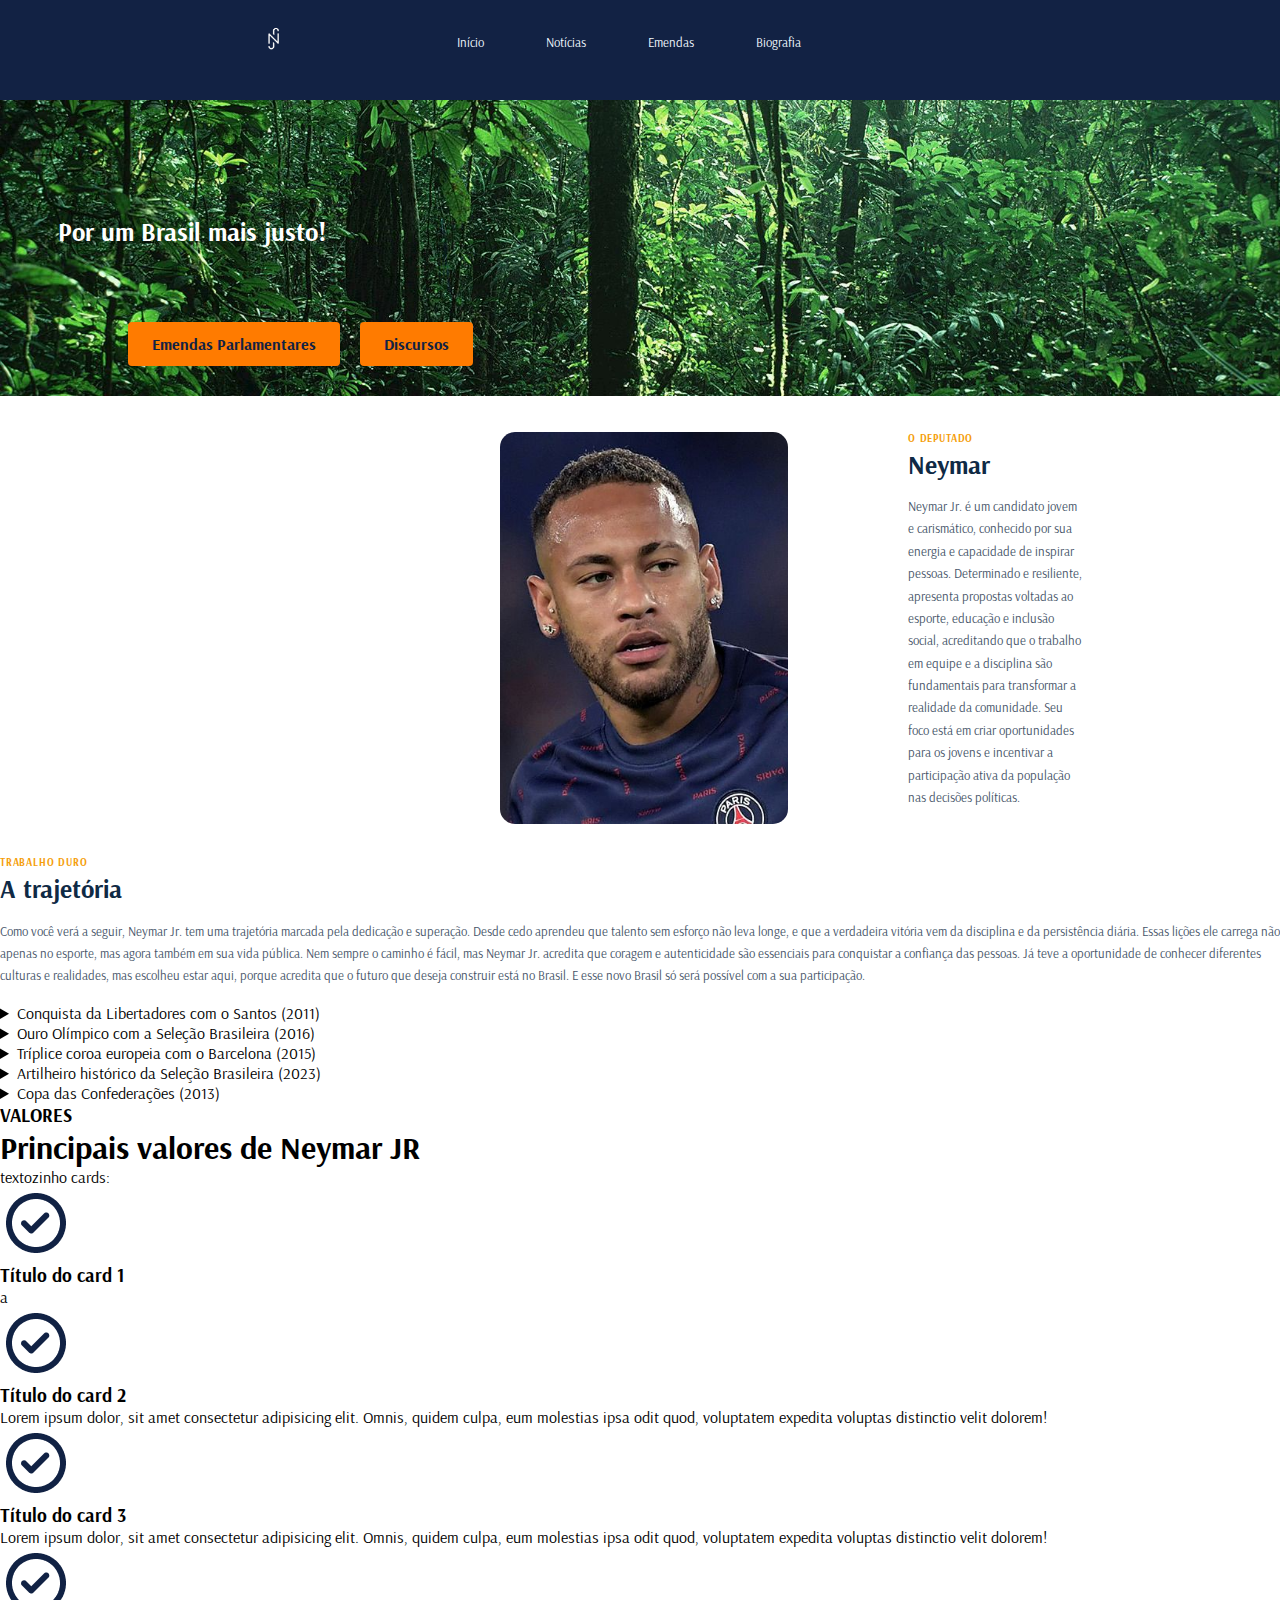
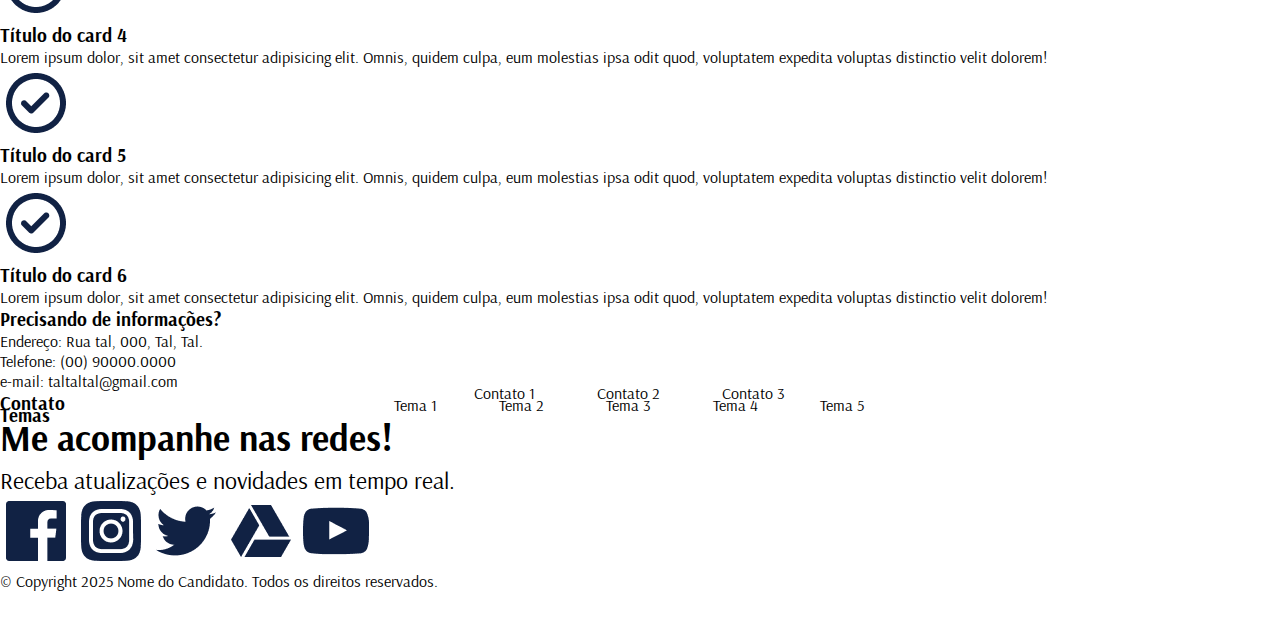
<file: index.html>
<!DOCTYPE html>
<html lang="pt-br">

<head>
    <link rel="preconnect" href="https://fonts.googleapis.com">
    <link rel="preconnect" href="https://fonts.gstatic.com" crossorigin>
    <link
        href="https://fonts.googleapis.com/css2?family=Arsenal:ital,wght@0,400;0,700;1,400;1,700&family=Roboto:ital,wght@0,100..900;1,100..900&display=swap"
        rel="stylesheet">
    <meta charset="UTF-8">
    <meta name="viewport" content="width=device-width, initial-scale=1.0">
    <title>Site Político</title>
    <link rel="stylesheet" href="style/style.css">
</head>

<body>
    <section class="menu">
        <a href="index.html"><img class="logo" src="assets/LOGO.png" alt="aqui jaz uma logo "></a>
        <ul>
            <li><a href="index.html">Início</a></li>
            <li><a href="noticias.html">Notícias</a></li>
            <li><a href="emendas.html">Emendas</a></li>
            <li><a href="biografia.html">Biografia</a></li>
        </ul>
    </section>

    <div class="container_img_brasil">
        <section>
            <img class="paisagem" src="assets/paisagem.png" alt="paisagem">
            <p class="texto_brasil">Por um Brasil mais justo!</p>
            <div class="buttons">
                <div class="button">Emendas Parlamentares</div>
                <div class="button">Discursos</div>
            </div>
        </section>
    </div>

    <div class="about">
        <section class="about__section">
            <img class="foto_candidato" src="assets/neymar.png" alt="foto candidato">
            <div class="textos_laterais">
                <p class="deputado">O deputado</p>
                <p class="nome">Neymar</p>
                <p class="texto_padrao">Neymar Jr. é um candidato jovem e carismático, conhecido por sua energia e
                    capacidade de inspirar pessoas. Determinado e resiliente, apresenta propostas voltadas ao esporte,
                    educação e inclusão social, acreditando que o trabalho em equipe e a disciplina são fundamentais
                    para transformar a realidade da comunidade. Seu foco está em criar oportunidades para os jovens e
                    incentivar a participação ativa da população nas decisões políticas.</p>
            </div>
        </section>
    </div>

    <section class="trajetoria">
        <div class="faixa_esq">
            <p class="deputado">Trabalho duro</p>
            <p class="nome">A trajetória</p>
            <p class="texto_padrao">Como você verá a seguir, Neymar Jr. tem uma trajetória marcada pela dedicação e
                superação. Desde cedo aprendeu que talento sem esforço não leva longe, e que a verdadeira vitória vem da
                disciplina e da persistência diária. Essas lições ele carrega não apenas no esporte, mas agora também em
                sua vida pública.

                Nem sempre o caminho é fácil, mas Neymar Jr. acredita que coragem e autenticidade são essenciais para
                conquistar a confiança das pessoas. Já teve a oportunidade de conhecer diferentes culturas e realidades,
                mas escolheu estar aqui, porque acredita que o futuro que deseja construir está no Brasil. E esse novo
                Brasil só será possível com a sua participação. </p>
        </div>

        <div class="accordeons">
            <details>
                <summary>Conquista da Libertadores com o Santos (2011)</summary>
                <p>Em 2011, Neymar foi o protagonista do Santos na conquista da Copa Libertadores da América, marcando
                    gols decisivos e sendo eleito o melhor jogador da competição. Foi o título mais importante do clube
                    desde a era Pelé.</p>
            </details>

            <details>
                <summary>Ouro Olímpico com a Seleção Brasileira (2016)</summary>
                <p>Nos Jogos Olímpicos do Rio de Janeiro, Neymar liderou o Brasil rumo ao inédito ouro olímpico no
                    futebol masculino, marcando o gol de falta na final contra a Alemanha e convertendo o pênalti
                    decisivo.</p>
            </details>

            <details>
                <summary>Tríplice coroa europeia com o Barcelona (2015)</summary>
                <p>Pelo Barcelona, Neymar fez parte do famoso trio MSN (Messi, Suárez, Neymar). Em 2015, o time
                    conquistou a Liga dos Campeões, La Liga e Copa do Rei no mesmo ano, com Neymar sendo fundamental e
                    artilheiro da Champions ao lado de Messi e CR7.</p>
            </details>

            <details>
                <summary>Artilheiro histórico da Seleção Brasileira (2023)</summary>
                <p>Em 2023, Neymar superou Pelé e tornou-se o maior artilheiro da história da Seleção Brasileira
                    masculina, somando mais de 79 gols com a camisa verde e amarela.</p>
            </details>

            <details>
                <summary>Copa das Confederações (2013)</summary>
                <p>Neymar foi o grande destaque do Brasil na Copa das Confederações de 2013, marcando gols em
                    praticamente todos os jogos e sendo eleito o melhor jogador do torneio, coroando a vitória
                    brasileira sobre a Espanha na final (3 a 0).</p>
            </details>
        </div>
    </section>

    <section class="valores">
        <h3>VALORES</h3>
        <h1>Principais valores de Neymar JR</h1>
        <p>textozinho cards:</p>

        <div class="cards">
            <div id="card">
                <img src="assets/check.png" id="card_icon">
                <h3 id="card_title">Título do card 1</h3>
                <p id="card_paragraph">a</p>
            </div>

            <div id="card">
                <img src="assets/check.png" id="card_icon">
                <h3 id="card_title">Título do card 2</h3>
                <p id="card_paragraph">Lorem ipsum dolor, sit amet consectetur adipisicing elit. Omnis,
                    quidem culpa, eum molestias ipsa odit quod, voluptatem expedita voluptas distinctio
                    velit dolorem!</p>
            </div>

            <div id="card">
                <img src="assets/check.png" id="card_icon">
                <h3 id="card_title">Título do card 3</h3>
                <p id="card_paragraph">Lorem ipsum dolor, sit amet consectetur adipisicing elit. Omnis,
                    quidem culpa, eum molestias ipsa odit quod, voluptatem expedita voluptas distinctio
                    velit dolorem!</p>
            </div>

            <div id="card">
                <img src="assets/check.png" id="card_icon">
                <h3 id="card_title">Título do card 4</h3>
                <p id="card_paragraph">Lorem ipsum dolor, sit amet consectetur adipisicing elit. Omnis,
                    quidem culpa, eum molestias ipsa odit quod, voluptatem expedita voluptas distinctio
                    velit dolorem!</p>
            </div>

            <div id="card">
                <img src="assets/check.png" id="card_icon">
                <h3 id="card_title">Título do card 5</h3>
                <p id="card_paragraph">Lorem ipsum dolor, sit amet consectetur adipisicing elit. Omnis,
                    quidem culpa, eum molestias ipsa odit quod, voluptatem expedita voluptas distinctio
                    velit dolorem!</p>
            </div>

            <div id="card">
                <img src="assets/check.png" id="card_icon">
                <h3 id="card_title">Título do card 6</h3>
                <p id="card_paragraph">Lorem ipsum dolor, sit amet consectetur adipisicing elit. Omnis,
                    quidem culpa, eum molestias ipsa odit quod, voluptatem expedita voluptas distinctio
                    velit dolorem!</p>
            </div>
        </div>
    </section>
    </section>

    </div>

    <footer>
        <div class="line">

        </div>

        <div class="footer_links">
            <div id="infos">
                <h3>Precisando de informações?</h3>
                <p>Endereço: Rua tal, 000, Tal, Tal.</p>
                <p>Telefone: (00) 90000.0000</p>
                <p>e-mail: taltaltal@gmail.com</p>
            </div>

            <div id="contato">
                <h3>Contato</h3>
                <ul>
                    <li>Contato 1</li>
                    <li>Contato 2</li>
                    <li>Contato 3</li>
                </ul>
            </div>

            <div id="temas">
                <h3>Temas</h3>
                <ul>
                    <li>Tema 1</li>
                    <li>Tema 2</li>
                    <li>Tema 3</li>
                    <li>Tema 4</li>
                    <li>Tema 5</li>
                </ul>
            </div>
        </div>

        <div class="footer_social">
            <h2 style="font-size: 36px;">Me acompanhe nas redes!</h2>
                <p style="font-size: 24px; margin-top:0.2em;">Receba atualizações e novidades em tempo real.</p>

            <div class="footer_redes_sociais">
                <a href="https://facebook.com" target="_blank">
                    <img src="assets/face.png" alt="Facebook">
                </a>

                <a href="https://instagram.com" target="_blank">
                    <img src="assets/insta.png" alt="Instagram">
                </a>

                <a href="https://twitter.com" target="_blank">
                    <img src="assets/twitter.png" alt="Twitter">
                </a>

                <a href="https://drive.google.com" target="_blank">
                    <img src="assets/drive.png" alt="Google Drive">
                </a>

                <a href="https://youtube.com" target="_blank">
                    <img src="assets/youtube.png" alt="YouTube">
                </a>

            </div>
            <p class="cop">© Copyright 2025 Nome do Candidato. Todos os direitos reservados. </p>
            <br>
            <br>
        </div>
    </footer>

</body>

</html>
</file>
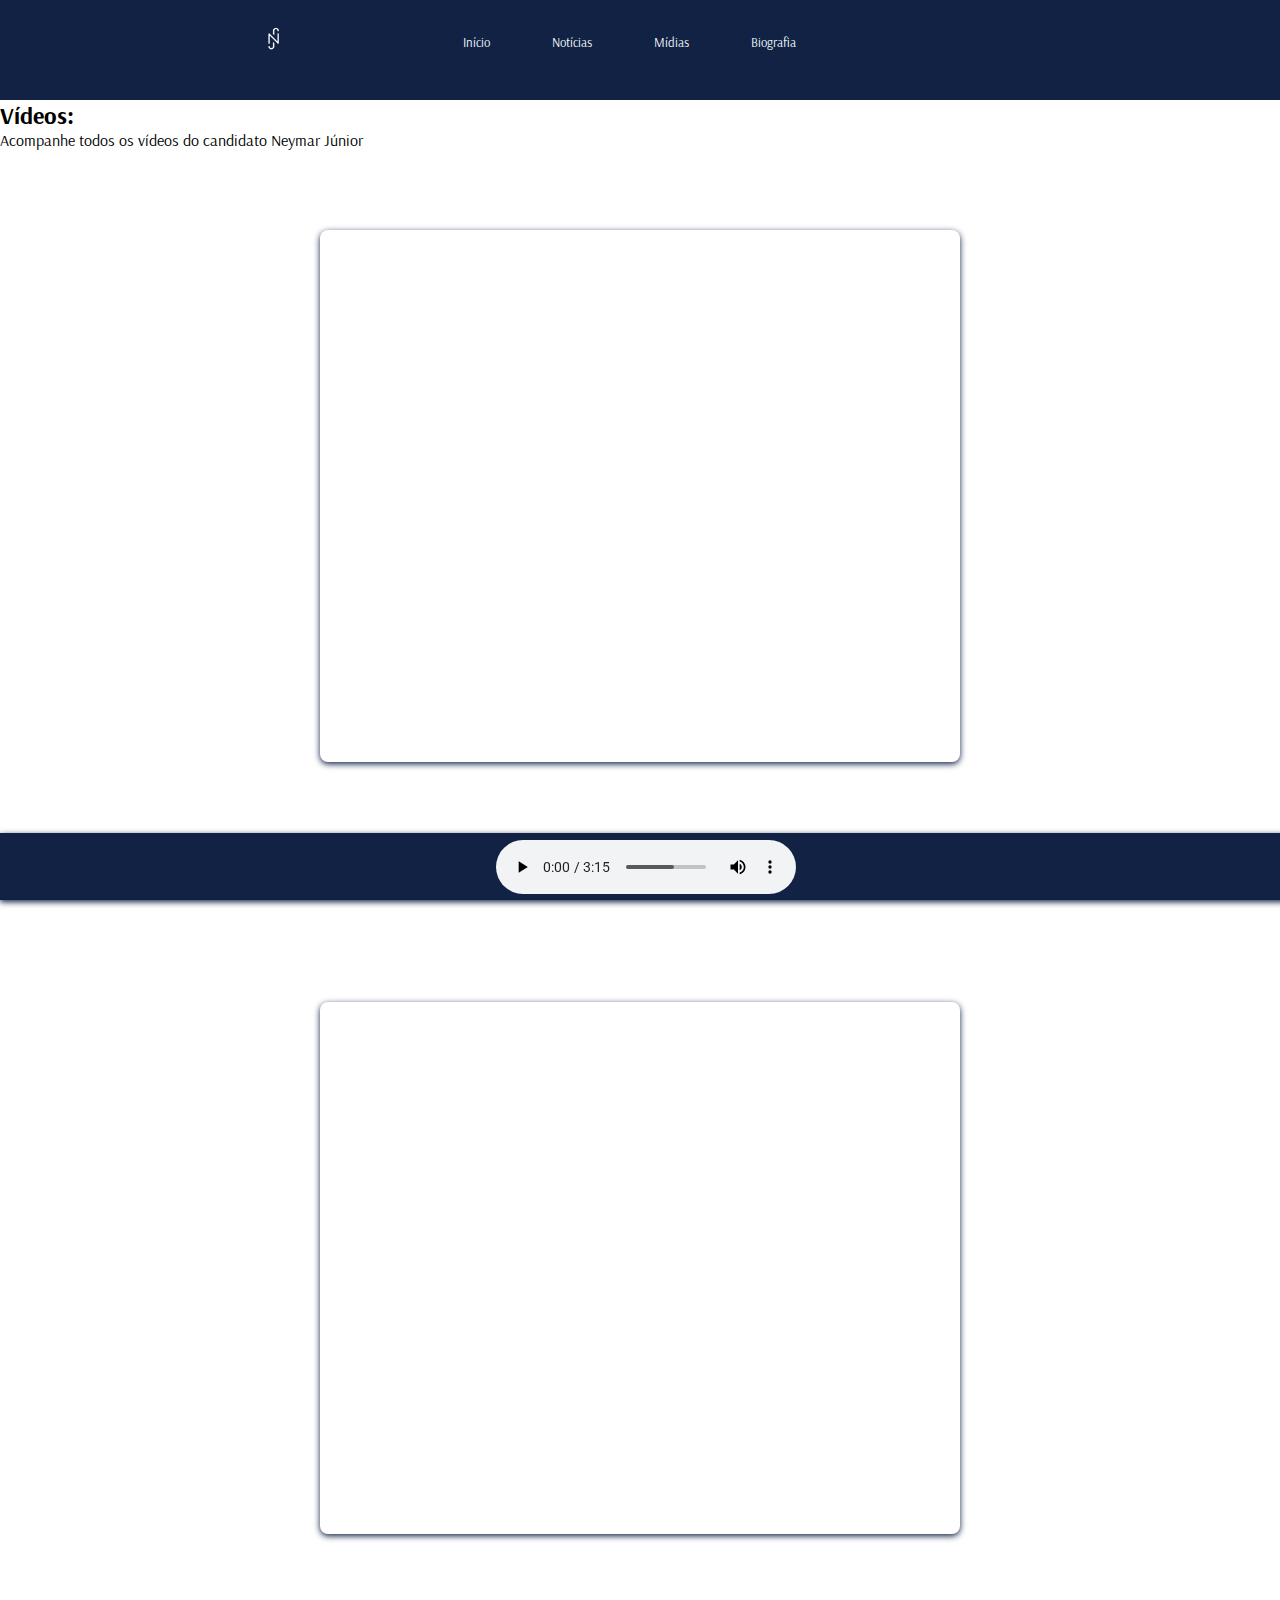
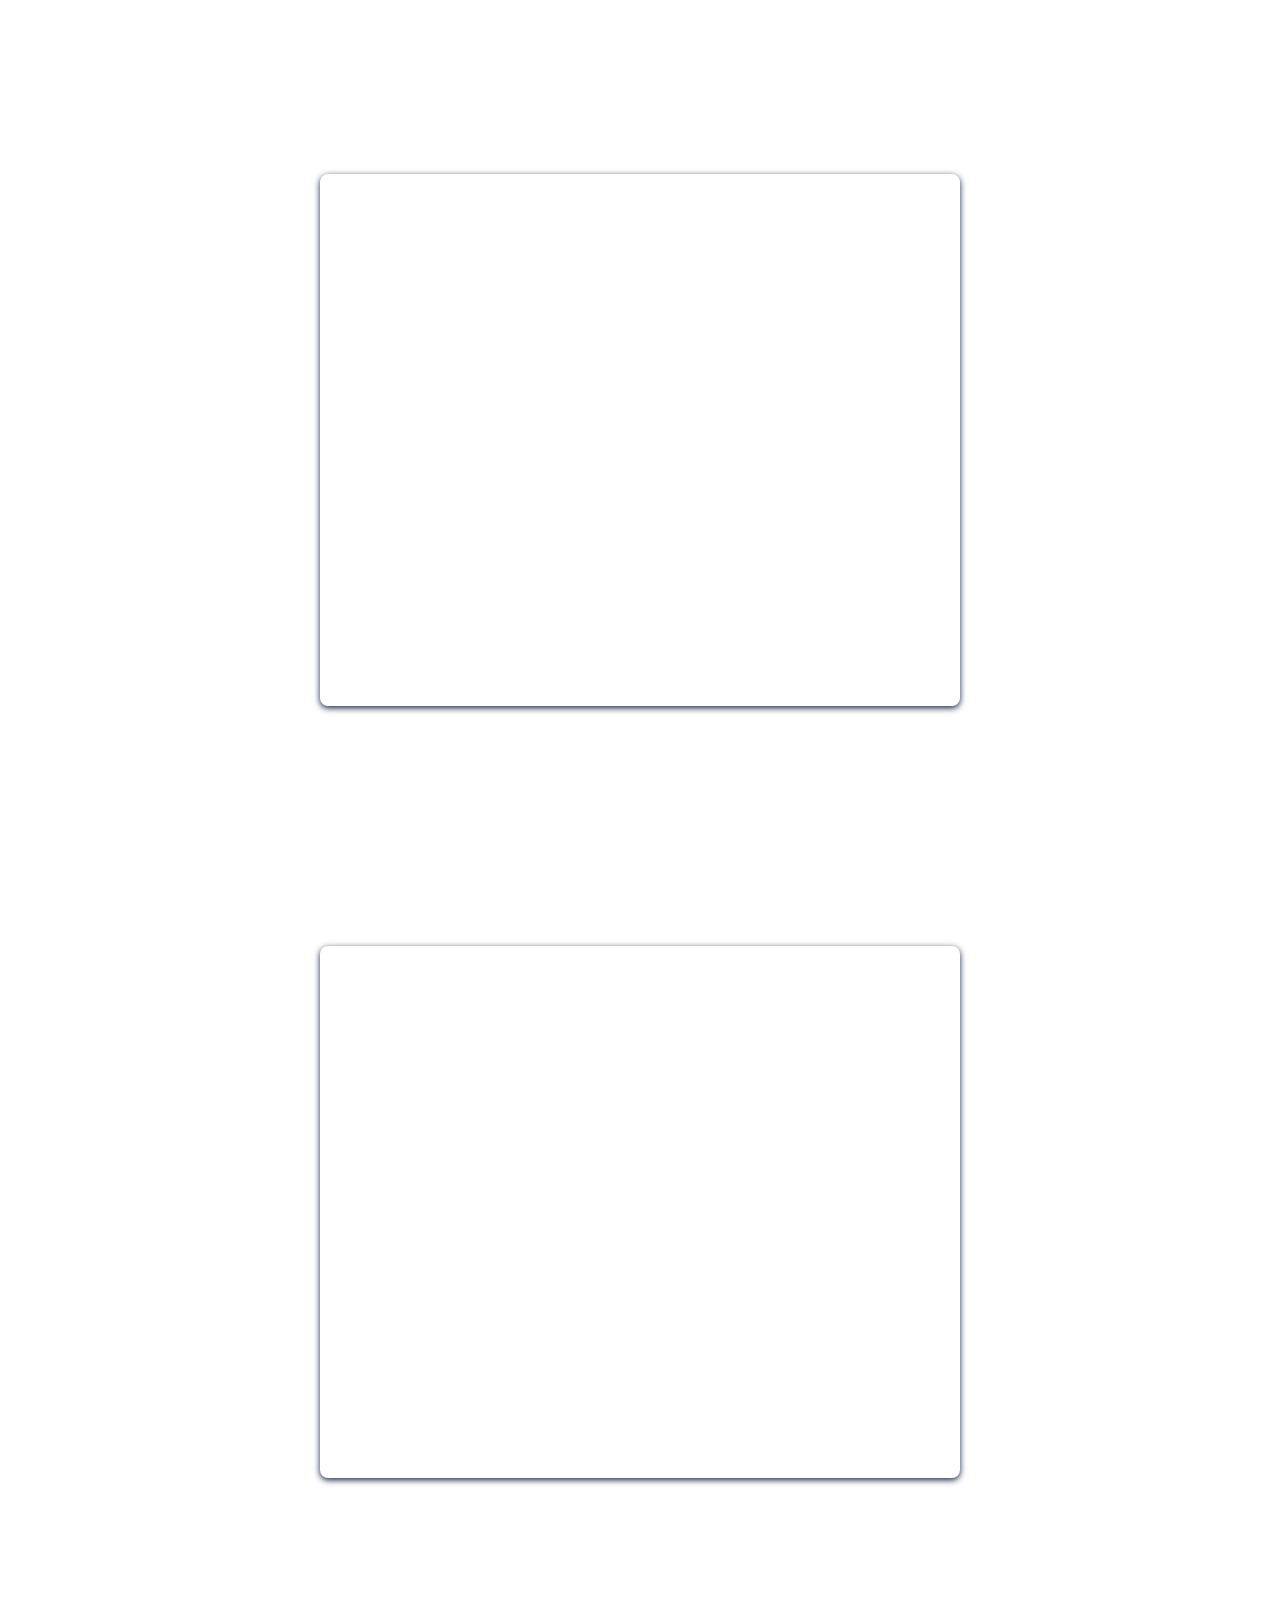
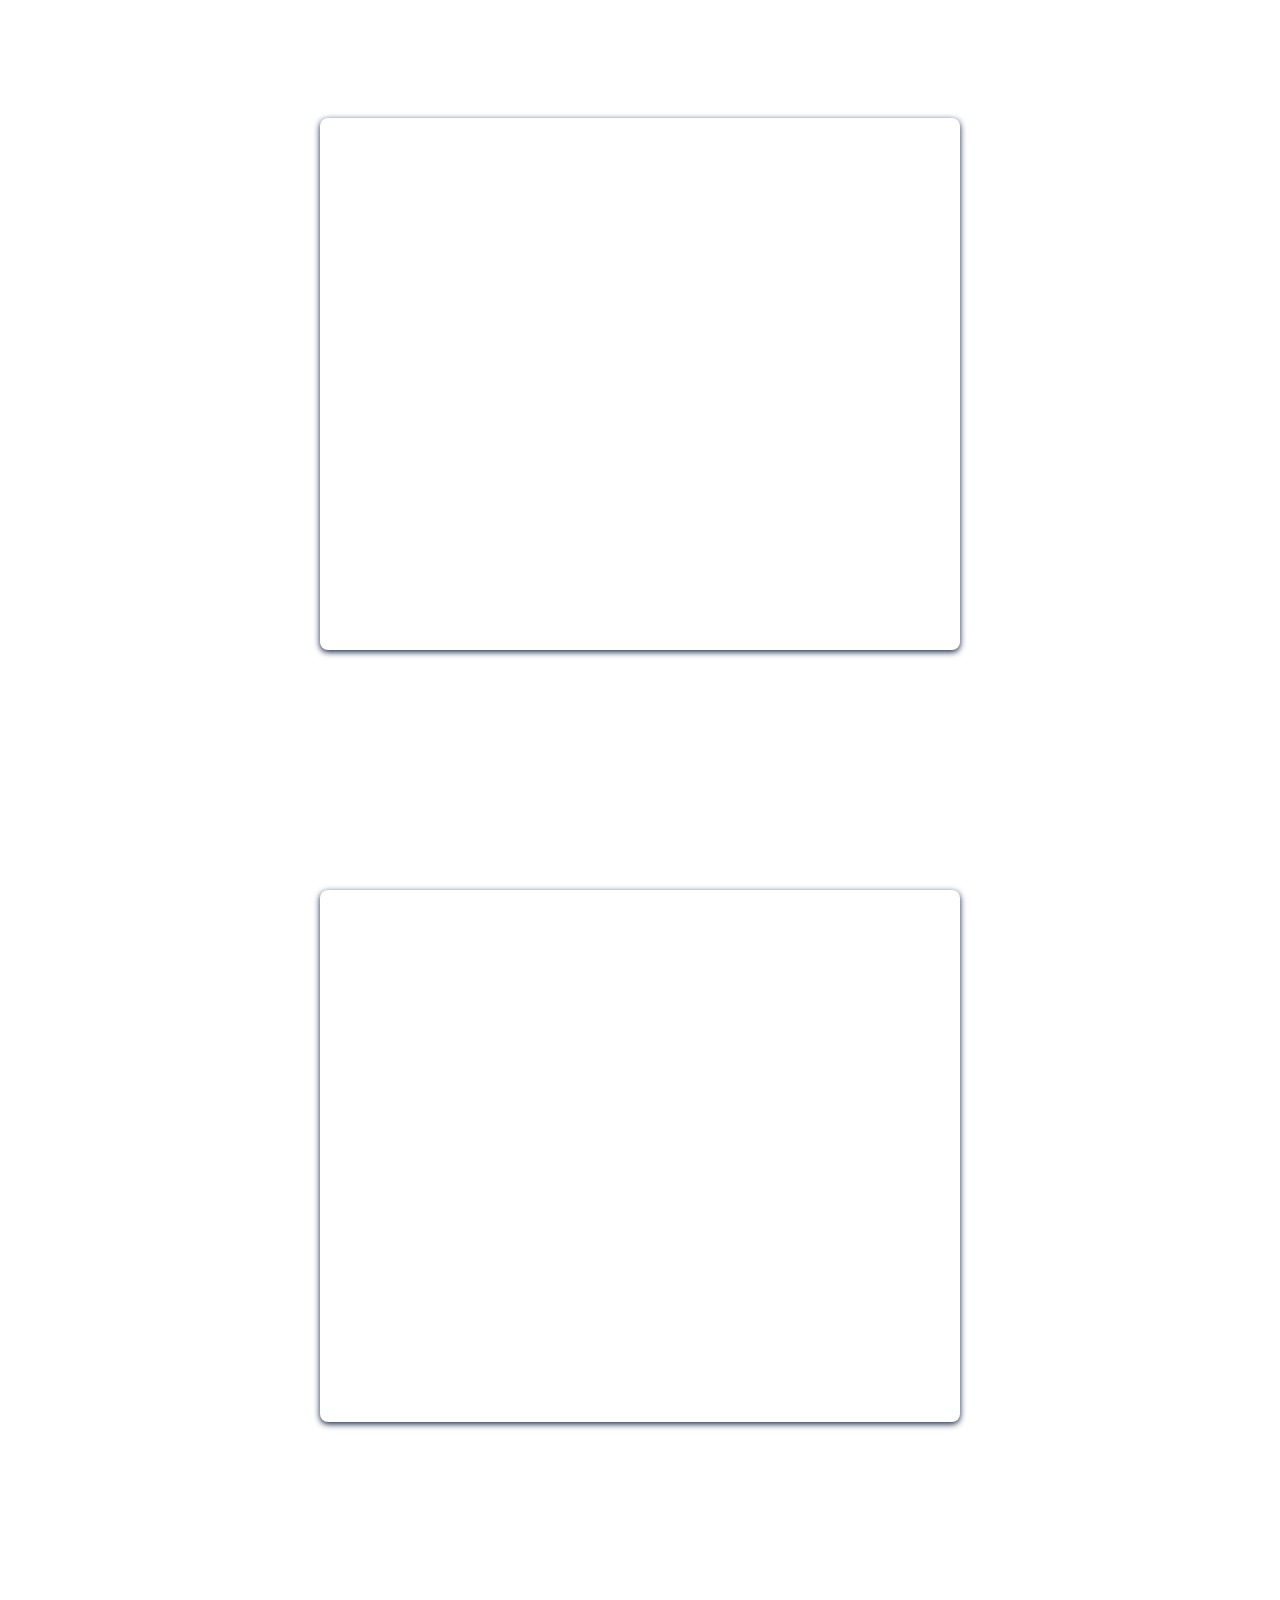
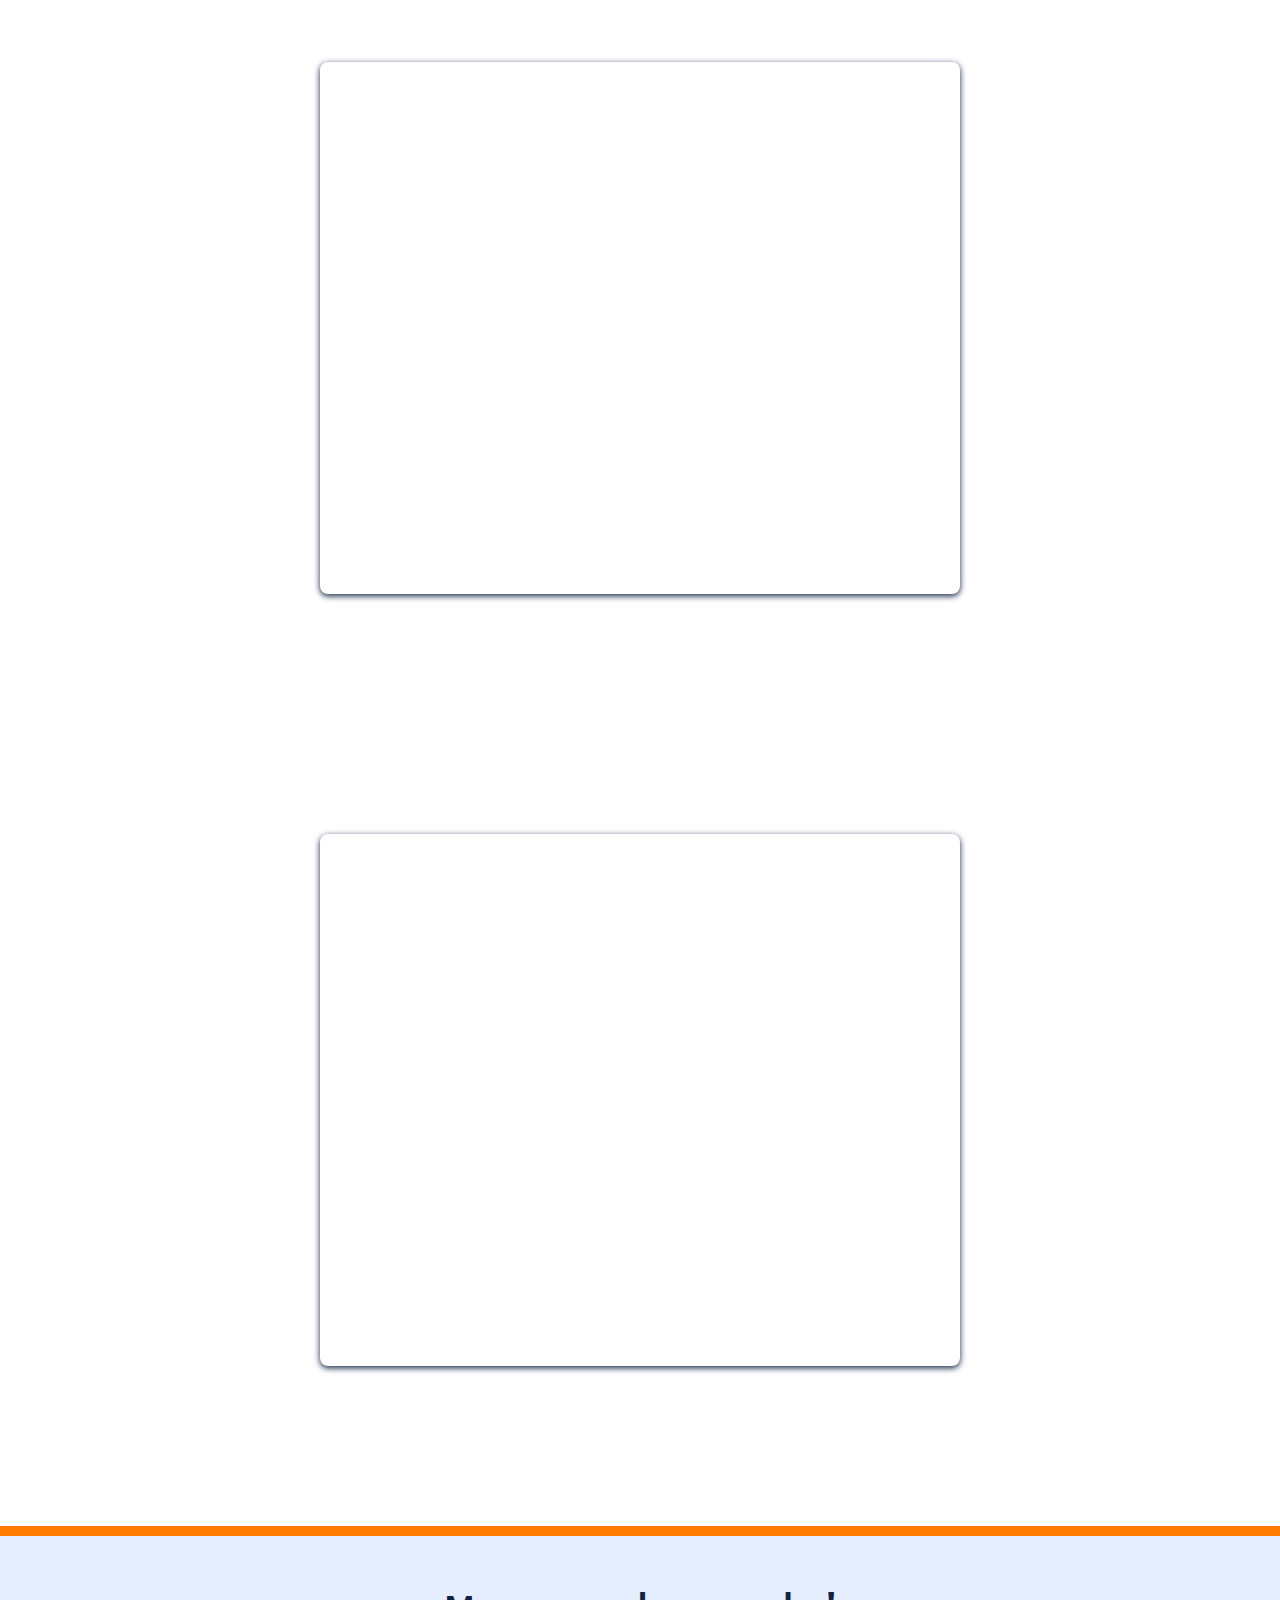
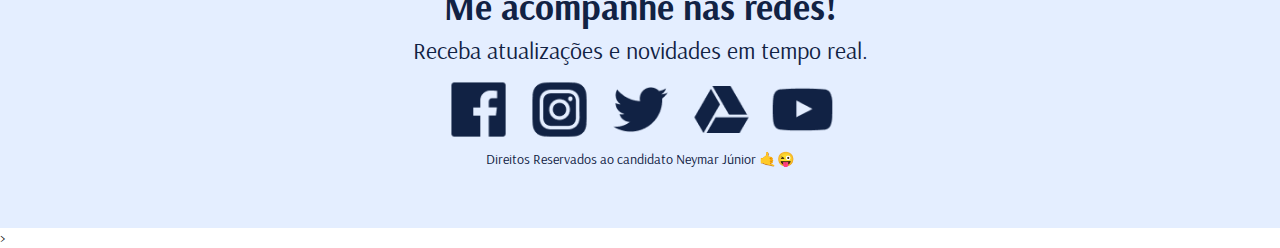
<file: midias.html>
<!DOCTYPE html>
<html lang="pt-br">

<head>
    <link rel="preconnect" href="https://fonts.googleapis.com">
    <link rel="preconnect" href="https://fonts.gstatic.com" crossorigin>
    <link
        href="https://fonts.googleapis.com/css2?family=Arsenal:ital,wght@0,400;0,700;1,400;1,700&family=Roboto:ital,wght@0,100..900;1,100..900&display=swap"
        rel="stylesheet">
    <meta charset="UTF-8">
    <meta name="viewport" content="width=device-width, initial-scale=1.0">
    <title>Emendas</title>
    <link rel="stylesheet" href="style/midias.css">
</head>

<body>
    <section class="menu">
        <a href="index.html"><img class="logo" src="assets/LOGO.png" alt="aqui jaz uma logo "></a>
        <ul>
            <li><a href="index.html">Início</a></li>
            <li><a href="noticias.html">Notícias</a></li>
            <li><a href="midias.html">Mídias</a></li>
            <li><a href="biografia.html">Biografia</a></li>
        </ul>
    </section>

    <section class="texto-videos">
        <h2>Vídeos:</h2>
        <p>Acompanhe todos os vídeos do candidato Neymar Júnior</p>
    </section>

    <section class="videos">
        <div class="video-container">
            <iframe src="https://www.youtube.com/embed/ISSqA8mex3s?si=1XWZwFO2M93qzgR6" title="YouTube video player"
                frameborder="0"
                allow="accelerometer; autoplay; clipboard-write; encrypted-media; gyroscope; picture-in-picture; web-share"
                referrerpolicy="strict-origin-when-cross-origin" allowfullscreen></iframe>

        </div>
        <div class="video-container">
            <iframe src="https://www.youtube.com/embed/wH0au-Mfhqg?si=fl7vyqNfdZ_rUVIC"
                title="YouTube video player" frameborder="0"
                allow="accelerometer; autoplay; clipboard-write; encrypted-media; gyroscope; picture-in-picture; web-share"
                referrerpolicy="strict-origin-when-cross-origin" allowfullscreen></iframe>
        </div>
        <div class="video-container">
            <iframe id="video_1" src="https://www.youtube.com/embed/deEg15mEx6c?si=3enOjxGhXlPYMO3Y"
                title="YouTube video player" frameborder="0"
                allow="accelerometer; autoplay; clipboard-write; encrypted-media; gyroscope; picture-in-picture; web-share"
                referrerpolicy="strict-origin-when-cross-origin" allowfullscreen></iframe>
        </div>
        <div class="video-container">
            <iframe id="video_1" src="https://www.youtube.com/embed/NNYe4DTWGUk?si=AF_3SP0cRGXMrf3X"
                title="YouTube video player" frameborder="0"
                allow="accelerometer; autoplay; clipboard-write; encrypted-media; gyroscope; picture-in-picture; web-share"
                referrerpolicy="strict-origin-when-cross-origin" allowfullscreen></iframe>
        </div>
        <div class="video-container">
            <iframe id="video_1" src="https://www.youtube.com/embed/pDDZO2CHd1I?si=Tw1SmYnopSGCHm3S"
                title="YouTube video player" frameborder="0"
                allow="accelerometer; autoplay; clipboard-write; encrypted-media; gyroscope; picture-in-picture; web-share"
                referrerpolicy="strict-origin-when-cross-origin" allowfullscreen></iframe>
        </div>
        <div class="video-container">
            <iframe id="video_1" src="https://www.youtube.com/embed/-Lyp-QLI2zQ?si=2oYeuvfzIkTrtoK9"
                title="YouTube video player" frameborder="0"
                allow="accelerometer; autoplay; clipboard-write; encrypted-media; gyroscope; picture-in-picture; web-share"
                referrerpolicy="strict-origin-when-cross-origin" allowfullscreen></iframe>
        </div>
        <div class="video-container">
            <iframe id="video_1" src="https://www.youtube.com/embed/JqUTzZdQZsY?si=BWlCGjZy4nQBNT_P"
                title="YouTube video player" frameborder="0"
                allow="accelerometer; autoplay; clipboard-write; encrypted-media; gyroscope; picture-in-picture; web-share"
                referrerpolicy="strict-origin-when-cross-origin" allowfullscreen></iframe>
        </div>
        <div class="video-container">
            <iframe id="video_1" src="https://www.youtube.com/embed/LdTXjb27Po8?si=cbXVsxZexoA16Q1D"
                title="YouTube video player" frameborder="0"
                allow="accelerometer; autoplay; clipboard-write; encrypted-media; gyroscope; picture-in-picture; web-share"
                referrerpolicy="strict-origin-when-cross-origin" allowfullscreen></iframe>
        </div>
    </section>

    <div class="music-player">
        <audio controls>
            <source
                src="assets/audios/♫ 6x1 - BARCELONA_ O IMPOSSÍVEL NÃO EXISTE _ Paródia Eu, Você, o Mar e Ela - Luan Santana.mp3"
                type="audio/mpeg">
        </audio>
    </div>
</body>

<footer>
    <div class="line">

    </div>

    <div class="footer_social">
        <h2 style="font-size: 36px;">Me acompanhe nas redes!</h2>
        <p style="font-size: 24px; margin-top:0.2em;">Receba atualizações e novidades em tempo real.</p>

        <div class="footer_redes_sociais">
            <a href="https://facebook.com" target="_blank">
                <img src="assets/face.png" alt="Facebook">
            </a>

            <a href="https://instagram.com" target="_blank">
                <img src="assets/insta.png" alt="Instagram">
            </a>

            <a href="https://twitter.com" target="_blank">
                <img src="assets/twitter.png" alt="Twitter">
            </a>

            <a href="https://drive.google.com" target="_blank">
                <img src="assets/drive.png" alt="Google Drive">
            </a>

            <a href="https://youtube.com" target="_blank">
                <img src="assets/youtube.png" alt="YouTube">
            </a>

        </div>
        <p class="cop">Direitos Reservados ao candidato Neymar Júnior 🤙😜</p>
        <br>
        <br>
    </div>
</footer>

</html>>
</file>
<file: style/style.css>
* {
    margin-top: 0;
    margin-bottom: 0;
    margin-left: 0;
    margin-right: 0;
    font-family: "Arsenal", sans-serif;
}

ul {
    display: flex;
    list-style: none;
    justify-content: center;
    margin-top: -2em;
}

.logo {
    height: 40%;
    padding-left: 20%;
    margin-top: 1.5em;
}

.menu {
    height: 100px;
    margin-top: 0;
    background-color: #122244;
}

li {
    margin-right: 5%;
}

a {
    font-weight: 400;
    font-size: 1vw;
    align-items: center;
    text-decoration: none;
    color: aliceblue;
}

li :hover {
    color: orangered;
    border-bottom: 3px solid orangered;
    padding-bottom: 40%;
}

.container_img_brasil {
    position: relative;
    display: inline-block;
}

.paisagem {
    display: block;
    width: 104%;
}

.texto_brasil {
    position: absolute;
    bottom: 50%;
    left: 15%;
    transform: translateX(-50%);
    /* n entendi */
    color: white;
    /* Cor do teto */
    font-size: 2vw;
    font-weight: bold;
}

.buttons {
    position: absolute;
    bottom: 10%;
    left: 10%;
    display: flex;
    gap: 20px;
}

.button {
    background: #FF7B00;
    color: #112244;
    padding: 12px 24px;
    border-radius: 4px;
    cursor: pointer;
    font-weight: bold;
    transition: 0.3s;
}

.button:hover {
    background: #112244;
    color: #ffffff;
}


.about {
    padding: 32px 20px;
}

.about__section {
    max-width: 1100px;
    margin: 0 auto;
    display: grid;
    grid-template-columns: 360px 1fr;
    /* foto | textos */
    gap: 48px;
    align-items: center;
    margin-left: 30em;
}

.foto_candidato {
    width: 80%;
    height: 100%;
    display: block;
    object-fit: cover;
    border-radius: 15px;
}

.textos_laterais {
    max-width: 50%;
}

.deputado {
    color: #f59e0b;
    text-transform: uppercase;
    font-weight: 800;
    font-size: 0.8vw;
    letter-spacing: .08em;
    margin: 0 0 6px;
}

.nome {
    color: #0f2a45;
    font-weight: 800;
    line-height: 1.1;
    font-size: clamp(1vw, 2vw, 3vw);
    margin: 0 0 16px;
}

.texto_padrao {
    color: #475569;
    font-size: 1vw;
    line-height: 1.75;
    margin: 0 0 16px;
}
</file>
<file: style/midias.css>
* {
    margin-top: 0;
    margin-bottom: 0;
    margin-left: 0;
    margin-right: 0;
    font-family: "Arsenal", sans-serif;
}

.menu ul {
    display: flex;
    list-style: none;
    justify-content: center;
    margin-top: -2em;
}

.logo {
    height: 40%;
    padding-left: 20%;
    margin-top: 1.5em;
}

.menu {
    height: 100px;
    margin-top: 0;
    background-color: #122244;
}

li {
    margin-right: 5%;
}

a {
    font-weight: 400;
    font-size: 1vw;
    align-items: center;
    text-decoration: none;
    color: aliceblue;
}

li :hover {
    color: orangered;
    border-bottom: 3px solid orangered;
    padding-bottom: 40%;
}

.video-container{
    display: flex;
    gap: 1rem;
    flex-wrap: wrap;
    justify-content: center;
    padding-bottom: 10em;
    padding-top: 5em;
}

.video-container iframe{
    width: 50%;
    height: 500px;
    border-radius: 8px;
    box-shadow: 0 2px 6px #112244;
    padding-bottom: 1em;
    padding-top: 1em;
}

.music-player{
    position: fixed;
    bottom: 0;
    width: 100%;
    background: #112244;
    padding: 0.5%;
    display: flex;
    justify-content: center;
     box-shadow: 0 2px 6px #112244;
}


/*footer*/

.line {
    height: 10px;
    background-color: #FF7B00;
}

footer {
    background-color: #e4eeff;
    color: #112244;
}


.footer_links {
    width: min(1100px, 90%);
    margin: 32px auto 0 auto;
    display: grid;
    grid-template-columns: repeat(3, 1fr);
    gap: 32px;
}

.footer_links h3 {
    color: #112244;
    font-weight: 800;
    font-size: clamp(16px, 1.2vw, 20px);
    margin-bottom: 8px;
}

.footer_links p {
    color: #112244;
    font-size: clamp(14px, 1.05vw, 16px);
    line-height: 1.6;
}

.footer_links ul {
    list-style: disc;
    padding-left: 1.2em;
    margin-left: .5em;
}

.footer_links li {
    margin: .25em 0;
    font-size: clamp(14px, 1.05vw, 16px);
    line-height: 1.6;
}

.footer_social {
    margin-top: 24px;
    text-align: center;
    padding: 24px 16px 8px 16px;
}

.footer_social h2 {
    font-size: clamp(22px, 2.2vw, 36px);
    margin: 0 0 6px 0;
    color: #112244;
}

.footer_social p {
    color: #112244;
    font-size: clamp(14px, 1.1vw, 18px);
    margin: 0 0 12px 0;
}

.footer_redes_sociais {
    display: flex;
    justify-content: center;
    align-items: center;
    gap: 16px;
    flex-wrap: wrap;
    margin: 12px 0 8px 0;
}

.footer_redes_sociais a img {
    width: 65px;
    height: 65px;
    display: block;
    object-fit: contain;
    margin: 0;
}

.cop {
    margin: 16px 0 32px 0;
    font-size: clamp(12px, 1vw, 14px);
    color: #112244;
}

    #contato {
        padding-left: 8em;
    }

    #temas {
        padding-left: 8em;

    }

    #infos {
        padding-left: 2em;

    }
</file>
